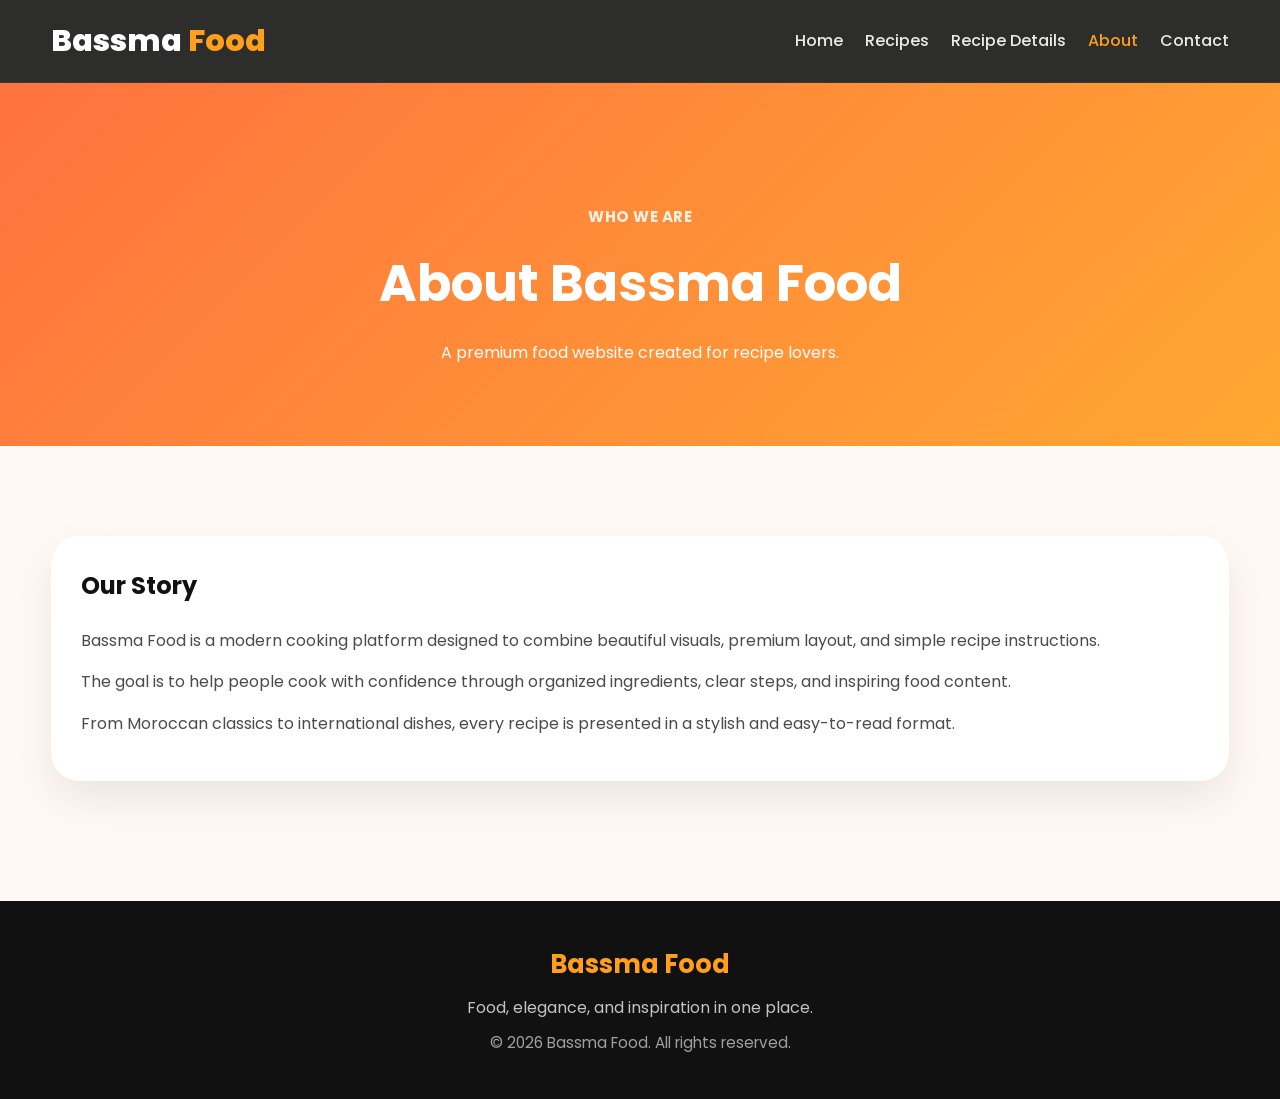
<file: about.html>
<!DOCTYPE html>
<html lang="en">
<head>
  <meta charset="UTF-8" />
  <meta name="viewport" content="width=device-width, initial-scale=1.0" />
  <title>Bassma Food | About</title>
  <link rel="preconnect" href="https://fonts.googleapis.com">
  <link rel="preconnect" href="https://fonts.gstatic.com" crossorigin>
  <link href="https://fonts.googleapis.com/css2?family=Poppins:wght@300;400;500;600;700;800&display=swap" rel="stylesheet">
  <link rel="stylesheet" href="style.css" />
</head>
<body>
  <header class="header">
    <div class="container navbar">
      <a href="index.html" class="logo">Bassma <span>Food</span></a>
      <button class="menu-toggle" id="menuToggle">☰</button>
      <nav class="nav-links" id="navLinks">
        <a href="index.html">Home</a>
        <a href="recipes.html">Recipes</a>
        <a href="recipe-details.html">Recipe Details</a>
        <a href="about.html" class="active">About</a>
        <a href="contact.html">Contact</a>
      </nav>
    </div>
  </header>

  <section class="page-banner">
    <div class="container reveal">
      <span class="section-label white-label">Who We Are</span>
      <h1>About Bassma Food</h1>
      <p>A premium food website created for recipe lovers.</p>
    </div>
  </section>

  <section class="section">
    <div class="container">
      <div class="about-box reveal">
        <h2>Our Story</h2>
        <p>
          Bassma Food is a modern cooking platform designed to combine beautiful visuals,
          premium layout, and simple recipe instructions.
        </p>
        <p>
          The goal is to help people cook with confidence through organized ingredients,
          clear steps, and inspiring food content.
        </p>
        <p>
          From Moroccan classics to international dishes, every recipe is presented in a
          stylish and easy-to-read format.
        </p>
      </div>
    </div>
  </section>

  <footer class="footer">
    <div class="container footer-content">
      <h3>Bassma Food</h3>
      <p>Food, elegance, and inspiration in one place.</p>
      <span>© 2026 Bassma Food. All rights reserved.</span>
    </div>
  </footer>

  <script src="script.js"></script>
</body>
</html>
</file>
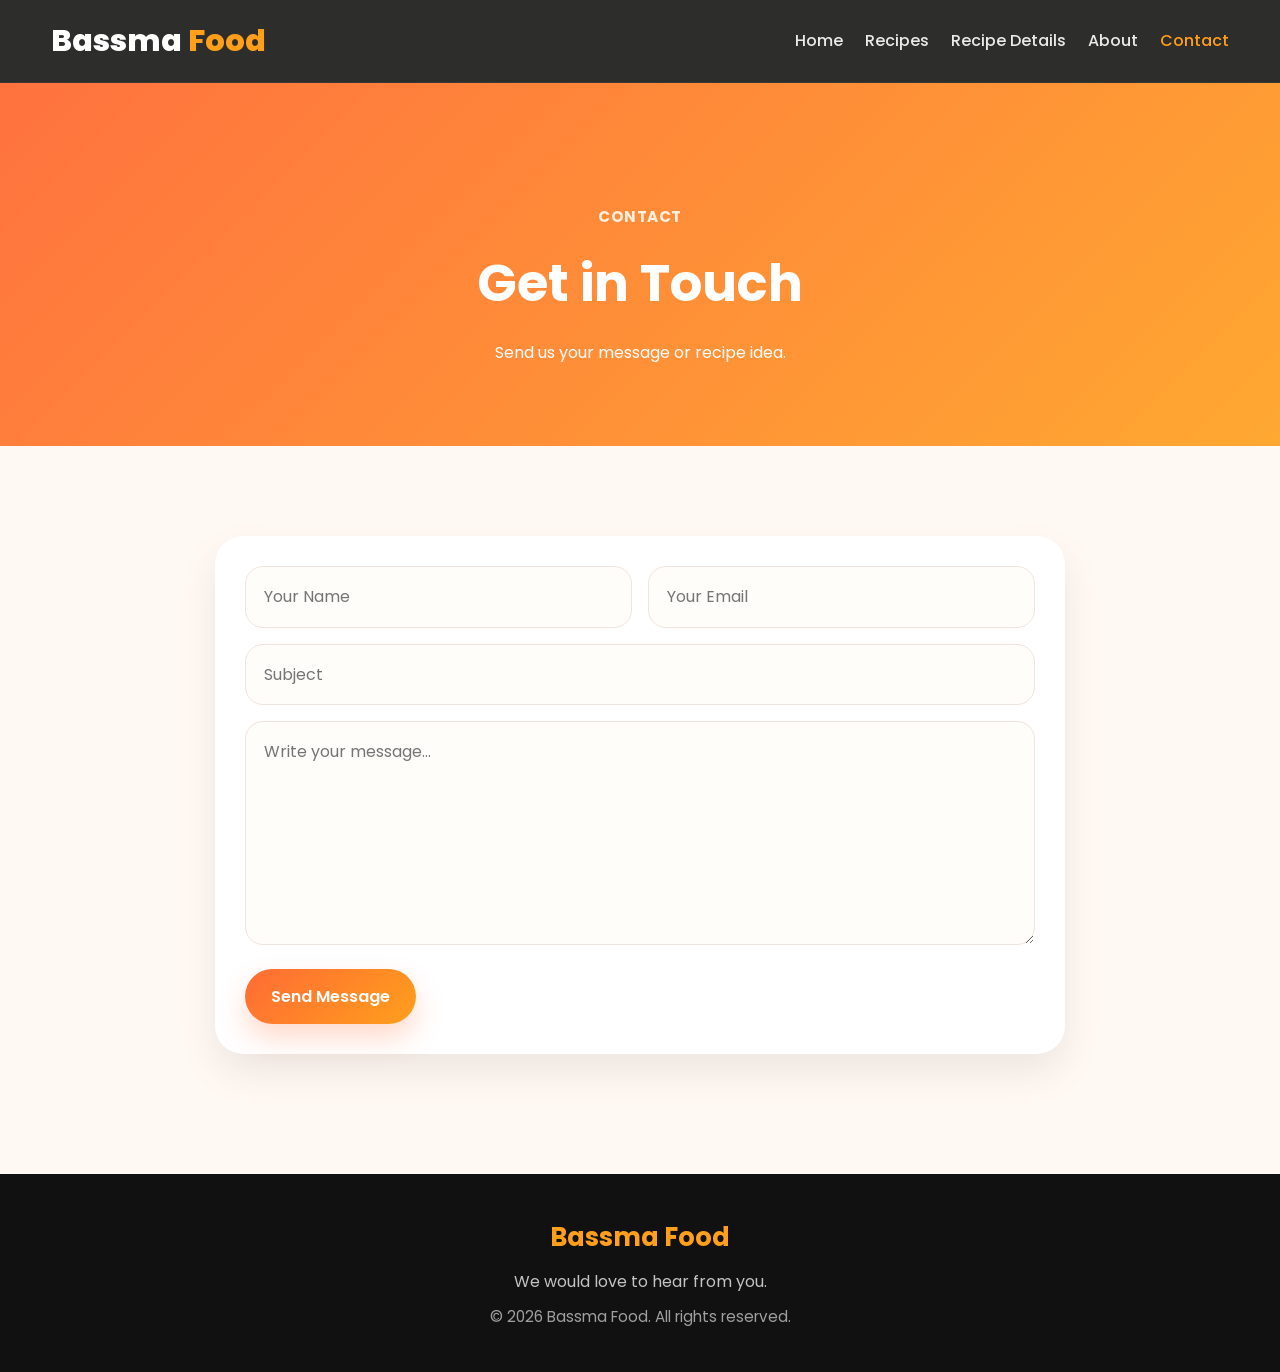
<file: contact.html>
<!DOCTYPE html>
<html lang="en">
<head>
  <meta charset="UTF-8" />
  <meta name="viewport" content="width=device-width, initial-scale=1.0" />
  <title>Bassma Food | Contact</title>
  <link rel="preconnect" href="https://fonts.googleapis.com">
  <link rel="preconnect" href="https://fonts.gstatic.com" crossorigin>
  <link href="https://fonts.googleapis.com/css2?family=Poppins:wght@300;400;500;600;700;800&display=swap" rel="stylesheet">
  <link rel="stylesheet" href="style.css" />
</head>
<body>
  <header class="header">
    <div class="container navbar">
      <a href="index.html" class="logo">Bassma <span>Food</span></a>
      <button class="menu-toggle" id="menuToggle">☰</button>
      <nav class="nav-links" id="navLinks">
        <a href="index.html">Home</a>
        <a href="recipes.html">Recipes</a>
        <a href="recipe-details.html">Recipe Details</a>
        <a href="about.html">About</a>
        <a href="contact.html" class="active">Contact</a>
      </nav>
    </div>
  </header>

  <section class="page-banner">
    <div class="container reveal">
      <span class="section-label white-label">Contact</span>
      <h1>Get in Touch</h1>
      <p>Send us your message or recipe idea.</p>
    </div>
  </section>

  <section class="section">
    <div class="container">
      <form class="contact-form reveal">
        <div class="form-row">
          <input type="text" placeholder="Your Name" required>
          <input type="email" placeholder="Your Email" required>
        </div>
        <input type="text" placeholder="Subject" required>
        <textarea rows="7" placeholder="Write your message..." required></textarea>
        <button type="submit" class="btn btn-primary">Send Message</button>
      </form>
    </div>
  </section>

  <footer class="footer">
    <div class="container footer-content">
      <h3>Bassma Food</h3>
      <p>We would love to hear from you.</p>
      <span>© 2026 Bassma Food. All rights reserved.</span>
    </div>
  </footer>

  <script src="script.js"></script>
</body>
</html>
</file>
<file: style.css>
:root {
  --primary: #ff6b35;
  --secondary: #ff9f1c;
  --dark: #111111;
  --dark-2: #1b1b1b;
  --light: #fff8f3;
  --white: #ffffff;
  --text: #4b4b4b;
  --muted: #7e7e7e;
  --border: #f0e4dc;
  --shadow: 0 18px 40px rgba(0, 0, 0, 0.08);
  --radius: 24px;
  --transition: 0.35s ease;
}

* {
  margin: 0;
  padding: 0;
  box-sizing: border-box;
}

html {
  scroll-behavior: smooth;
}

body {
  font-family: "Poppins", sans-serif;
  background: var(--light);
  color: var(--text);
  line-height: 1.7;
}

img {
  width: 100%;
  display: block;
}

a {
  text-decoration: none;
}

button,
input,
textarea {
  font: inherit;
}

.container {
  width: min(92%, 1200px);
  margin: 0 auto;
}

.header {
  position: sticky;
  top: 0;
  z-index: 1000;
  background: rgba(17, 17, 17, 0.88);
  backdrop-filter: blur(12px);
  border-bottom: 1px solid rgba(255,255,255,0.06);
}

.navbar {
  min-height: 82px;
  display: flex;
  align-items: center;
  justify-content: space-between;
  gap: 20px;
}

.logo {
  color: var(--white);
  font-size: 1.9rem;
  font-weight: 800;
}

.logo span {
  color: var(--secondary);
}

.nav-links {
  display: flex;
  align-items: center;
  gap: 22px;
}

.nav-links a {
  color: rgba(255,255,255,0.9);
  font-weight: 500;
  transition: var(--transition);
}

.nav-links a:hover,
.nav-links a.active {
  color: var(--secondary);
}

.menu-toggle {
  display: none;
  border: none;
  background: transparent;
  color: var(--white);
  font-size: 1.8rem;
  cursor: pointer;
}

.hero {
  min-height: 100vh;
  display: flex;
  align-items: center;
  background:
    linear-gradient(135deg, rgba(0,0,0,0.8), rgba(0,0,0,0.35)),
    url("https://images.unsplash.com/photo-1504674900247-0877df9cc836?auto=format&fit=crop&w=1600&q=80")
    center/cover no-repeat;
}

.hero-grid {
  display: grid;
  grid-template-columns: 1.1fr 0.9fr;
  gap: 45px;
  align-items: center;
}

.hero-text h1 {
  color: var(--white);
  font-size: clamp(2.6rem, 5vw, 4.8rem);
  line-height: 1.1;
  margin: 12px 0 18px;
}

.hero-text h1 span {
  color: var(--secondary);
}

.hero-text p {
  color: rgba(255,255,255,0.86);
  max-width: 650px;
  margin-bottom: 24px;
}

.section-label {
  display: inline-block;
  color: var(--secondary);
  font-weight: 700;
  font-size: 0.95rem;
  letter-spacing: 0.5px;
  text-transform: uppercase;
}

.white-label {
  color: #fff0df;
}

.hero-actions {
  display: flex;
  gap: 16px;
  flex-wrap: wrap;
  margin-bottom: 30px;
}

.btn {
  display: inline-flex;
  align-items: center;
  justify-content: center;
  padding: 14px 26px;
  border-radius: 999px;
  border: none;
  cursor: pointer;
  transition: var(--transition);
  font-weight: 600;
}

.btn-primary {
  background: linear-gradient(135deg, var(--primary), var(--secondary));
  color: var(--white);
  box-shadow: 0 14px 28px rgba(255, 107, 53, 0.25);
}

.btn-primary:hover {
  transform: translateY(-3px);
}

.btn-outline {
  background: rgba(255,255,255,0.12);
  color: var(--white);
  border: 1px solid rgba(255,255,255,0.18);
}

.btn-outline:hover {
  background: rgba(255,255,255,0.2);
}

.hero-stats {
  display: flex;
  gap: 16px;
  flex-wrap: wrap;
}

.stat-card {
  background: rgba(255,255,255,0.12);
  border: 1px solid rgba(255,255,255,0.12);
  backdrop-filter: blur(8px);
  border-radius: 18px;
  padding: 16px 20px;
  min-width: 120px;
}

.stat-card h3 {
  color: var(--secondary);
  font-size: 1.5rem;
}

.stat-card p {
  margin: 0;
  color: rgba(255,255,255,0.8);
  font-size: 0.92rem;
}

.hero-image img {
  height: 560px;
  object-fit: cover;
  border-radius: 32px;
  box-shadow: 0 24px 50px rgba(0,0,0,0.25);
}

.section {
  padding: 90px 0;
}

.section-head {
  text-align: center;
  margin-bottom: 40px;
}

.section-head h2 {
  font-size: clamp(2rem, 4vw, 3rem);
  color: var(--dark);
  margin-top: 10px;
}

.section-head p {
  max-width: 650px;
  margin: 10px auto 0;
  color: var(--muted);
}

.recipe-grid {
  display: grid;
  grid-template-columns: repeat(auto-fit, minmax(260px, 1fr));
  gap: 28px;
}

.recipe-card {
  background: var(--white);
  border-radius: var(--radius);
  overflow: hidden;
  box-shadow: var(--shadow);
  transition: var(--transition);
}

.recipe-card:hover {
  transform: translateY(-10px);
}

.recipe-card img {
  height: 230px;
  object-fit: cover;
}

.recipe-card-content {
  padding: 22px;
}

.badge {
  display: inline-block;
  background: rgba(255, 107, 53, 0.12);
  color: var(--primary);
  padding: 7px 14px;
  border-radius: 999px;
  font-size: 0.82rem;
  font-weight: 700;
  margin-bottom: 14px;
}

.recipe-card-content h3 {
  color: var(--dark);
  font-size: 1.35rem;
  margin-bottom: 8px;
}

.recipe-card-content p {
  color: var(--muted);
  margin-bottom: 14px;
}

.card-link {
  color: var(--primary);
  font-weight: 700;
}

.dark-section {
  background: linear-gradient(135deg, var(--dark), var(--dark-2));
}

.features-grid {
  display: grid;
  grid-template-columns: repeat(auto-fit, minmax(240px, 1fr));
  gap: 24px;
}

.feature-box {
  background: rgba(255,255,255,0.05);
  border: 1px solid rgba(255,255,255,0.08);
  border-radius: 24px;
  padding: 28px;
}

.feature-box h3 {
  color: var(--secondary);
  margin-bottom: 12px;
}

.feature-box p {
  color: rgba(255,255,255,0.75);
}

.gallery-section {
  background: #fffdfb;
}

.gallery-grid {
  display: grid;
  grid-template-columns: repeat(4, 1fr);
  gap: 18px;
}

.gallery-grid img {
  height: 260px;
  object-fit: cover;
  border-radius: 22px;
  box-shadow: var(--shadow);
  transition: var(--transition);
}

.gallery-grid img:hover {
  transform: scale(1.03);
}

.testimonials-grid {
  display: grid;
  grid-template-columns: repeat(auto-fit, minmax(250px, 1fr));
  gap: 24px;
}

.testimonial-card {
  background: var(--white);
  border-radius: 24px;
  box-shadow: var(--shadow);
  padding: 28px;
}

.testimonial-card p {
  color: var(--text);
  margin-bottom: 16px;
}

.testimonial-card h4 {
  color: var(--primary);
}

.newsletter-section {
  padding-top: 0;
}

.newsletter-box {
  background: linear-gradient(135deg, #fff0e7, #fff7f1);
  border-radius: 30px;
  box-shadow: var(--shadow);
  padding: 34px;
  display: flex;
  align-items: center;
  justify-content: space-between;
  gap: 24px;
}

.newsletter-box h2 {
  color: var(--dark);
  margin: 10px 0;
}

.newsletter-box p {
  color: var(--muted);
}

.newsletter-form {
  display: flex;
  gap: 14px;
  flex-wrap: wrap;
}

.newsletter-form input {
  min-width: 280px;
  padding: 15px 18px;
  border-radius: 999px;
  border: 1px solid var(--border);
  background: var(--white);
}

.page-banner {
  padding: 120px 0 80px;
  text-align: center;
  background: linear-gradient(135deg, rgba(255,107,53,0.95), rgba(255,159,28,0.9));
  color: var(--white);
}

.page-banner h1 {
  font-size: clamp(2.3rem, 4vw, 4rem);
  margin: 10px 0 12px;
}

.filter-bar {
  display: grid;
  gap: 20px;
  margin-bottom: 35px;
}

.filter-bar input {
  width: 100%;
  padding: 16px 18px;
  border-radius: 18px;
  border: 1px solid var(--border);
  background: var(--white);
  box-shadow: var(--shadow);
}

.filter-buttons {
  display: flex;
  gap: 12px;
  flex-wrap: wrap;
}

.filter-btn {
  padding: 11px 18px;
  border: none;
  border-radius: 999px;
  background: #ffe8dd;
  color: var(--primary);
  cursor: pointer;
  font-weight: 600;
  transition: var(--transition);
}

.filter-btn.active,
.filter-btn:hover {
  background: linear-gradient(135deg, var(--primary), var(--secondary));
  color: var(--white);
}

.recipe-hero {
  padding: 110px 0 60px;
  background: linear-gradient(135deg, #fff2e8, #fffaf6);
}

.recipe-hero-grid {
  display: grid;
  grid-template-columns: 1fr 1fr;
  gap: 35px;
  align-items: center;
}

.recipe-hero h1 {
  font-size: clamp(2.3rem, 4vw, 4rem);
  color: var(--dark);
  line-height: 1.1;
  margin: 14px 0;
}

.recipe-meta {
  display: flex;
  gap: 12px;
  flex-wrap: wrap;
  margin-top: 24px;
}

.recipe-meta div {
  background: var(--white);
  box-shadow: var(--shadow);
  border-radius: 999px;
  padding: 12px 18px;
  color: var(--dark);
  font-weight: 500;
}

.recipe-image-wrap img {
  height: 420px;
  object-fit: cover;
  border-radius: 28px;
  box-shadow: var(--shadow);
}

.recipe-layout {
  display: grid;
  grid-template-columns: 320px 1fr;
  gap: 28px;
}

.ingredients-box,
.steps-box,
.about-box,
.contact-form {
  background: var(--white);
  border-radius: 28px;
  box-shadow: var(--shadow);
  padding: 30px;
}

.ingredients-box h2,
.steps-box h2,
.about-box h2 {
  color: var(--dark);
  margin-bottom: 20px;
}

.ingredients-box ul {
  list-style: none;
}

.ingredients-box li {
  padding: 10px 0;
  border-bottom: 1px solid var(--border);
}

.step-card {
  background: #fff8f3;
  border-radius: 22px;
  padding: 20px;
  display: flex;
  gap: 18px;
  margin-bottom: 16px;
}

.step-number {
  min-width: 52px;
  height: 52px;
  border-radius: 50%;
  display: grid;
  place-items: center;
  background: linear-gradient(135deg, var(--primary), var(--secondary));
  color: var(--white);
  font-weight: 700;
  font-size: 1.1rem;
}

.step-card h3 {
  color: var(--dark);
  margin-bottom: 6px;
}

.about-box p {
  margin-bottom: 14px;
}

.contact-form {
  max-width: 850px;
  margin: 0 auto;
}

.form-row {
  display: grid;
  grid-template-columns: 1fr 1fr;
  gap: 16px;
}

.contact-form input,
.contact-form textarea {
  width: 100%;
  padding: 16px 18px;
  border-radius: 18px;
  border: 1px solid var(--border);
  background: #fffdfa;
  margin-bottom: 16px;
  outline: none;
}

.contact-form input:focus,
.contact-form textarea:focus {
  border-color: var(--primary);
}

.footer {
  background: var(--dark);
  color: var(--white);
  padding: 42px 0;
  margin-top: 30px;
}

.footer-content {
  text-align: center;
}

.footer-content h3 {
  color: var(--secondary);
  font-size: 1.6rem;
  margin-bottom: 8px;
}

.footer-content p {
  color: rgba(255,255,255,0.75);
  margin-bottom: 8px;
}

.footer-content span {
  color: rgba(255,255,255,0.6);
  font-size: 0.95rem;
}

.reveal {
  opacity: 0;
  transform: translateY(30px);
  transition: 0.8s ease;
}

.reveal.active {
  opacity: 1;
  transform: translateY(0);
}

.delay-1 {
  transition-delay: 0.15s;
}

.delay-2 {
  transition-delay: 0.3s;
}

@media (max-width: 992px) {
  .hero-grid,
  .recipe-hero-grid,
  .recipe-layout,
  .newsletter-box {
    grid-template-columns: 1fr;
  }

  .gallery-grid {
    grid-template-columns: repeat(2, 1fr);
  }

  .hero {
    padding: 120px 0 70px;
  }
}

@media (max-width: 768px) {
  .menu-toggle {
    display: block;
  }

  .navbar {
    flex-wrap: wrap;
    padding: 16px 0;
  }

  .nav-links {
    display: none;
    flex-direction: column;
    width: 100%;
    background: rgba(255,255,255,0.04);
    padding: 16px;
    border-radius: 16px;
  }

  .nav-links.show {
    display: flex;
  }

  .hero-text,
  .page-banner,
  .section-head,
  .recipe-hero {
    text-align: center;
  }

  .hero-actions,
  .hero-stats,
  .recipe-meta,
  .filter-buttons {
    justify-content: center;
  }

  .form-row {
    grid-template-columns: 1fr;
  }

  .gallery-grid {
    grid-template-columns: 1fr;
  }

  .hero-image img {
    height: 380px;
  }
}
.recipe-card {
  display: block;
  color: inherit;
}
.recipe-card {
  display: block;
  color: inherit;
  overflow: hidden;
  cursor: pointer;
  transition: transform 0.3s ease, box-shadow 0.3s ease;
}

.recipe-card img {
  transition: transform 0.35s ease;
}

/* hover effect */
.recipe-card:hover {
  transform: translateY(-8px);
  box-shadow: 0 20px 40px rgba(0,0,0,0.15);
}

/* image zoom */
.recipe-card:hover img {
  transform: scale(1.07);
}
.favorite-heart{
position:absolute;
top:15px;
right:15px;
font-size:20px;
cursor:pointer;
transition:0.3s;
}

.favorite-heart:hover{
transform:scale(1.2);
}
.recipe-card{
position:relative;
}
.recipe-grid {
  display: grid;
  grid-template-columns: repeat(auto-fit, minmax(280px, 1fr));
  gap: 28px;
}

.recipe-card {
  position: relative;
  display: block;
  background: rgba(255, 255, 255, 0.9);
  border-radius: 28px;
  overflow: hidden;
  color: inherit;
  text-decoration: none;
  box-shadow: 0 20px 45px rgba(0, 0, 0, 0.08);
  border: 1px solid rgba(255, 107, 53, 0.08);
  transition: transform 0.35s ease, box-shadow 0.35s ease;
  backdrop-filter: blur(10px);
}

.recipe-card:hover {
  transform: translateY(-12px);
  box-shadow: 0 28px 60px rgba(0, 0, 0, 0.14);
}

.recipe-image-wrap-card {
  overflow: hidden;
  height: 240px;
}

.recipe-card img {
  width: 100%;
  height: 100%;
  object-fit: cover;
  transition: transform 0.45s ease;
}

.recipe-card:hover img {
  transform: scale(1.08);
}

.recipe-card-content {
  padding: 22px;
}

.recipe-card-content h3 {
  font-size: 1.35rem;
  color: #111;
  margin: 10px 0 8px;
  line-height: 1.3;
}

.recipe-card-content p {
  color: #666;
  margin-bottom: 16px;
  min-height: 48px;
}

.recipe-meta-mini {
  display: flex;
  gap: 10px;
  flex-wrap: wrap;
}

.recipe-meta-mini span {
  background: #fff4ed;
  color: #ff6b35;
  padding: 8px 12px;
  border-radius: 999px;
  font-size: 0.85rem;
  font-weight: 600;
}

.badge {
  display: inline-block;
  background: linear-gradient(135deg, #ff6b35, #ff9f1c);
  color: white;
  padding: 8px 14px;
  border-radius: 999px;
  font-size: 0.8rem;
  font-weight: 700;
}

.card-arrow {
  display: inline-block;
  margin-top: 18px;
  font-size: 1.3rem;
  color: #ff6b35;
  opacity: 0;
  transform: translateX(-10px);
  transition: 0.35s ease;
}

.recipe-card:hover .card-arrow {
  opacity: 1;
  transform: translateX(0);
}

.favorite-heart {
  position: absolute;
  top: 16px;
  right: 16px;
  width: 42px;
  height: 42px;
  display: grid;
  place-items: center;
  background: rgba(255, 255, 255, 0.92);
  border-radius: 50%;
  font-size: 1.2rem;
  z-index: 5;
  cursor: pointer;
  box-shadow: 0 10px 25px rgba(0, 0, 0, 0.12);
  transition: transform 0.25s ease;
}

.favorite-heart:hover {
  transform: scale(1.12);
}

.filter-bar input {
  width: 100%;
  padding: 18px 20px;
  border-radius: 18px;
  border: 1px solid #f0ddd3;
  background: white;
  box-shadow: 0 12px 30px rgba(0, 0, 0, 0.05);
  outline: none;
}

.filter-buttons {
  display: flex;
  gap: 12px;
  flex-wrap: wrap;
  margin-top: 18px;
}

.filter-btn {
  padding: 12px 18px;
  border: none;
  border-radius: 999px;
  background: #ffe9df;
  color: #ff6b35;
  font-weight: 700;
  cursor: pointer;
  transition: 0.3s ease;
}

.filter-btn:hover,
.filter-btn.active {
  background: linear-gradient(135deg, #ff6b35, #ff9f1c);
  color: white;
}

.empty-state {
  grid-column: 1 / -1;
  text-align: center;
  background: white;
  padding: 50px 20px;
  border-radius: 24px;
  box-shadow: 0 15px 35px rgba(0,0,0,0.06);
}

.reveal {
  opacity: 0;
  transform: translateY(30px);
  transition: 0.8s ease;
}

.reveal.active {
  opacity: 1;
  transform: translateY(0);
}

.delay-1 {
  transition-delay: 0.15s;
}

.delay-2 {
  transition-delay: 0.3s;
}
.recipe-grid {
  display: grid;
  grid-template-columns: repeat(auto-fit, minmax(280px, 1fr));
  gap: 28px;
}

.recipe-card {
  position: relative;
  display: block;
  text-decoration: none;
  color: inherit;
  background: #ffffff;
  border-radius: 28px;
  overflow: hidden;
  box-shadow: 0 18px 40px rgba(0, 0, 0, 0.08);
  transition: transform 0.35s ease, box-shadow 0.35s ease;
}

.recipe-card:hover {
  transform: translateY(-10px);
  box-shadow: 0 24px 50px rgba(0, 0, 0, 0.12);
}

.recipe-image-wrap-card {
  height: 240px;
  overflow: hidden;
}

.recipe-card img {
  width: 100%;
  height: 100%;
  object-fit: cover;
  transition: transform 0.4s ease;
  display: block;
}

.recipe-card:hover img {
  transform: scale(1.08);
}

.recipe-card-content {
  padding: 22px;
}

.recipe-card-content h3 {
  font-size: 1.35rem;
  color: #111;
  margin: 10px 0 8px;
  line-height: 1.3;
}

.recipe-card-content p {
  color: #666;
  margin-bottom: 16px;
  min-height: 48px;
}

.recipe-meta-mini {
  display: flex;
  gap: 10px;
  flex-wrap: wrap;
}

.recipe-meta-mini span {
  background: #fff4ed;
  color: #ff6b35;
  padding: 8px 12px;
  border-radius: 999px;
  font-size: 0.85rem;
  font-weight: 600;
}

.badge {
  display: inline-block;
  background: linear-gradient(135deg, #ff6b35, #ff9f1c);
  color: #fff;
  padding: 8px 14px;
  border-radius: 999px;
  font-size: 0.8rem;
  font-weight: 700;
}

.card-arrow {
  display: inline-block;
  margin-top: 18px;
  font-size: 1.3rem;
  color: #ff6b35;
  opacity: 0;
  transform: translateX(-10px);
  transition: 0.35s ease;
}

.recipe-card:hover .card-arrow {
  opacity: 1;
  transform: translateX(0);
}

.favorite-heart {
  position: absolute;
  top: 16px;
  right: 16px;
  width: 42px;
  height: 42px;
  display: grid;
  place-items: center;
  background: rgba(255, 255, 255, 0.95);
  border-radius: 50%;
  font-size: 1.2rem;
  z-index: 5;
  cursor: pointer;
  box-shadow: 0 10px 25px rgba(0, 0, 0, 0.12);
  transition: transform 0.25s ease;
}

.favorite-heart:hover {
  transform: scale(1.1);
}

.empty-state {
  grid-column: 1 / -1;
  background: #fff;
  border-radius: 24px;
  padding: 50px 20px;
  text-align: center;
  box-shadow: 0 15px 35px rgba(0, 0, 0, 0.06);
}

.recipe-hero {
  padding: 110px 0 60px;
  background: linear-gradient(135deg, #fff2e8, #fffaf6);
}

.recipe-hero-grid {
  width: min(92%, 1200px);
  margin: 0 auto;
  display: grid;
  grid-template-columns: 1fr 1fr;
  gap: 35px;
  align-items: center;
}

.recipe-hero h1 {
  font-size: clamp(2.3rem, 4vw, 4rem);
  color: #111;
  line-height: 1.1;
  margin: 14px 0;
}

.recipe-meta {
  display: flex;
  gap: 12px;
  flex-wrap: wrap;
  margin-top: 24px;
}

.recipe-meta div {
  background: #fff;
  box-shadow: 0 12px 30px rgba(0,0,0,0.08);
  border-radius: 999px;
  padding: 12px 18px;
  color: #111;
  font-weight: 500;
}

.recipe-image-wrap img,
#recipeImage {
  width: 100%;
  height: 420px;
  object-fit: cover;
  border-radius: 28px;
  box-shadow: 0 18px 40px rgba(0,0,0,0.08);
  display: block;
}

.recipe-layout {
  width: min(92%, 1200px);
  margin: 0 auto;
  display: grid;
  grid-template-columns: 320px 1fr;
  gap: 28px;
  padding: 70px 0;
}

.ingredients-box,
.steps-box {
  background: #fff;
  border-radius: 28px;
  box-shadow: 0 18px 40px rgba(0, 0, 0, 0.08);
  padding: 30px;
}

.ingredients-box h2,
.steps-box h2 {
  color: #111;
  margin-bottom: 20px;
}

.ingredients-box ul {
  list-style: none;
  padding: 0;
  margin: 0;
}

.ingredients-box li {
  padding: 10px 0;
  border-bottom: 1px solid #f0e4dc;
}

.step-card {
  background: #fff8f3;
  border-radius: 22px;
  padding: 20px;
  display: flex;
  gap: 18px;
  margin-bottom: 16px;
}

.step-number {
  min-width: 52px;
  height: 52px;
  border-radius: 50%;
  display: grid;
  place-items: center;
  background: linear-gradient(135deg, #ff6b35, #ff9f1c);
  color: #fff;
  font-weight: 700;
  font-size: 1.1rem;
}

.step-card h3 {
  color: #111;
  margin-bottom: 6px;
}

.reveal {
  opacity: 0;
  transform: translateY(30px);
  transition: 0.8s ease;
}

.reveal.active {
  opacity: 1;
  transform: translateY(0);
}

.delay-1 {
  transition-delay: 0.15s;
}

.delay-2 {
  transition-delay: 0.3s;
}

@media (max-width: 992px) {
  .recipe-hero-grid,
  .recipe-layout {
    grid-template-columns: 1fr;
  }
}

@media (max-width: 768px) {
  .recipe-image-wrap img,
  #recipeImage {
    height: 300px;
  }
}
</file>
